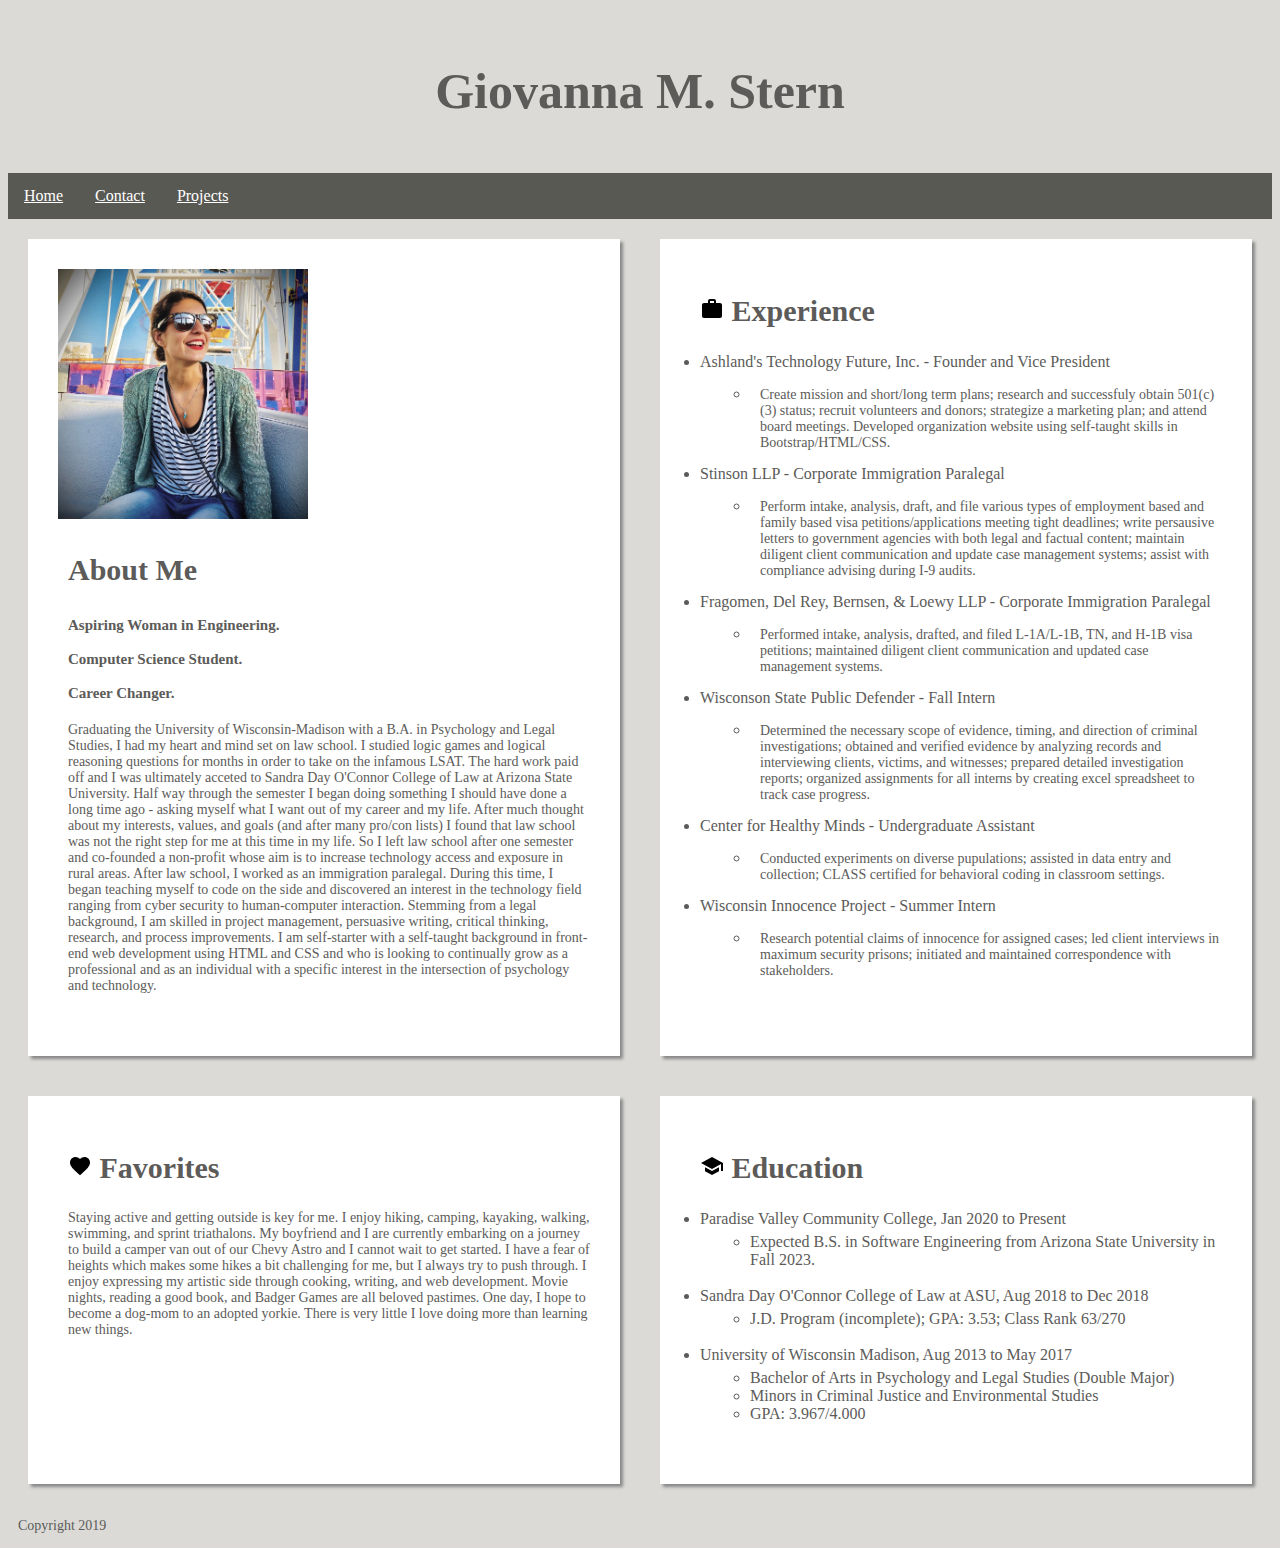
<file: index.html>
<!DOCTYPE html>
<html>
<head>
<title> Giovanna M. Stern </title>
<link rel="stylesheet" href="style.css"/>
<meta charset="utf-8">
<meta name="viewport" content="width=device-width, initial-scale=1.0">

<div class="header">
  <h1> Giovanna M. Stern </h1>
</div>

<div class="navbar">
  <!--Nav Bar Goes HERE!-->
  <a href="#">Home</a>
  <a href="contact.html">Contact</a>
  <a href="projects.html">Projects</a>
</div>

<div class="wrapper">

  <div id="row-1" style="display: grid; grid-template-rows: 2fr 1fr">
    <div class="container-about">
      <img style="height: 250px; width: 250px;" src="profile_photo.jpg"/>
      <h3> About Me </h3>
      <h4> Aspiring Woman in Engineering. </br> </br> Computer Science Student. </br> </br> Career Changer. </h4>
        <p> Graduating the University of Wisconsin-Madison with a B.A. in Psychology and Legal Studies, I had my heart and mind set on law school. I studied logic games and logical reasoning questions for months in order to take on the infamous LSAT. The hard work paid off and I was ultimately acceted to Sandra Day O'Connor College of Law at Arizona State University. Half way through the semester I began doing something I should have done a long time ago - asking myself what I want out of my career and my life. After much thought about my interests, values, and goals (and after many pro/con lists) I found that law school was not the right step for me at this time in my life. So I left law school after one semester and co-founded a non-profit whose aim is to increase technology access and exposure in rural areas. After law school, I worked as an immigration paralegal. During this time, I began teaching myself to code on the side and discovered an interest in the technology field ranging from cyber security to human-computer interaction. Stemming from a legal background, I am skilled in project management, persuasive writing, critical thinking, research, and process improvements. I am self-starter with a self-taught background in front-end web development using HTML and CSS and who is looking to continually grow as a professional and as an individual with a specific interest in the intersection of psychology and technology.
        </p>
      </br>
    </div>
    <div class="container-facts">
      <h2> <img src= "heart.svg" /> Favorites </h2>
      <p> Staying active and getting outside is key for me. I enjoy hiking, camping, kayaking, walking, swimming, and sprint triathalons. My boyfriend and I are currently embarking on a journey to build a camper van out of our Chevy Astro and I cannot wait to get started. I have a fear of heights which makes some hikes a bit challenging for me, but I always try to push through. I enjoy expressing my artistic side through cooking, writing, and web development. Movie nights, reading a good book, and Badger Games are all beloved pastimes. One day, I hope to become a dog-mom to an adopted yorkie. There is very little I love doing more than learning new things.
      </p>
    </div>
  </div>

  <div id="row-2" style="display: grid; grid-template-rows: 2fr 1fr">
    <div  class="container">
      <h2> <img src= "workicon.svg" /img> Experience </h2>
        <ul>
          <li>Ashland's Technology Future, Inc. - Founder and Vice President</li>
            <ul style="list-style-type:circle; padding-left: 50px;">
              <li><p>Create mission and short/long term plans; research and successfuly obtain 501(c)(3) status; recruit volunteers and donors; strategize a marketing plan; and attend board meetings. Developed organization website using self-taught skills in Bootstrap/HTML/CSS.</p></li>
            </ul>
          <li>Stinson LLP - Corporate Immigration Paralegal</li>
          <ul style="list-style-type:circle; padding-left: 50px;">
            <li><p>Perform intake, analysis, draft, and file various types of employment based and family based visa petitions/applications meeting tight deadlines; write persausive letters to government agencies with both legal and factual content; maintain diligent client communication and update case management systems; assist with compliance advising during I-9 audits.</p></li>
          </ul>
          <li>Fragomen, Del Rey, Bernsen, & Loewy LLP - Corporate Immigration Paralegal</li>
          <ul style="list-style-type:circle; padding-left: 50px;">
            <li><p>Performed intake, analysis, drafted, and filed L-1A/L-1B, TN, and H-1B visa petitions; maintained diligent client communication and updated case management systems.</p></li>
          </ul>
          <li>Wisconson State Public Defender - Fall Intern</li>
          <ul style="list-style-type:circle; padding-left: 50px;">
            <li><p>Determined the necessary scope of evidence, timing, and direction of criminal investigations; obtained and verified evidence by analyzing records and interviewing clients, victims, and witnesses; prepared detailed investigation reports; organized assignments for all interns by creating excel spreadsheet to track case progress.</p></li>
          </ul>
          <li>Center for Healthy Minds - Undergraduate Assistant</li>
          <ul style="list-style-type:circle; padding-left: 50px;">
            <li><p>Conducted experiments on diverse pupulations; assisted in data entry and collection; CLASS certified for behavioral coding in classroom settings.</p></li>
          </ul>
          <li>Wisconsin Innocence Project - Summer Intern</li>
          <ul style="list-style-type:circle; padding-left: 50px;">
            <li><p>Research potential claims of innocence for assigned cases; led client interviews in maximum security prisons; initiated and maintained correspondence with stakeholders.</p></li>
          </ul>
        </ul>
    </div>

    <div  class="container">
      <h2> <img src="eduicon.svg"/img> Education </h2>
        <ul>
          <li> Paradise Valley Community College, Jan 2020 to Present </li>
            <ul style="list-style-type:circle; padding-left: 50px; padding-top: 5px">
              <li> Expected B.S. in Software Engineering from Arizona State University in Fall 2023.</li>
            </ul> </br>
        <li> Sandra Day O'Connor College of Law at ASU, Aug 2018 to Dec 2018 </li>
          <ul style="list-style-type:circle; padding-left: 50px; padding-top: 5px">
            <li> J.D. Program (incomplete); GPA: 3.53; Class Rank 63/270 </li>
          </ul> </br>
          <li> University of Wisconsin Madison, Aug 2013 to May 2017 </li>
            <ul style="list-style-type:circle; padding-left: 50px; padding-top: 5px">
              <li> Bachelor of Arts in Psychology and Legal Studies (Double Major) </li>
              <li> Minors in Criminal Justice and Environmental Studies </li>
              <li> GPA: 3.967/4.000 </li>
        </ul>
    </div>
  </div>

  <div class="footer">
    <p> Copyright 2019 </p>
</div>

</html>
</file>
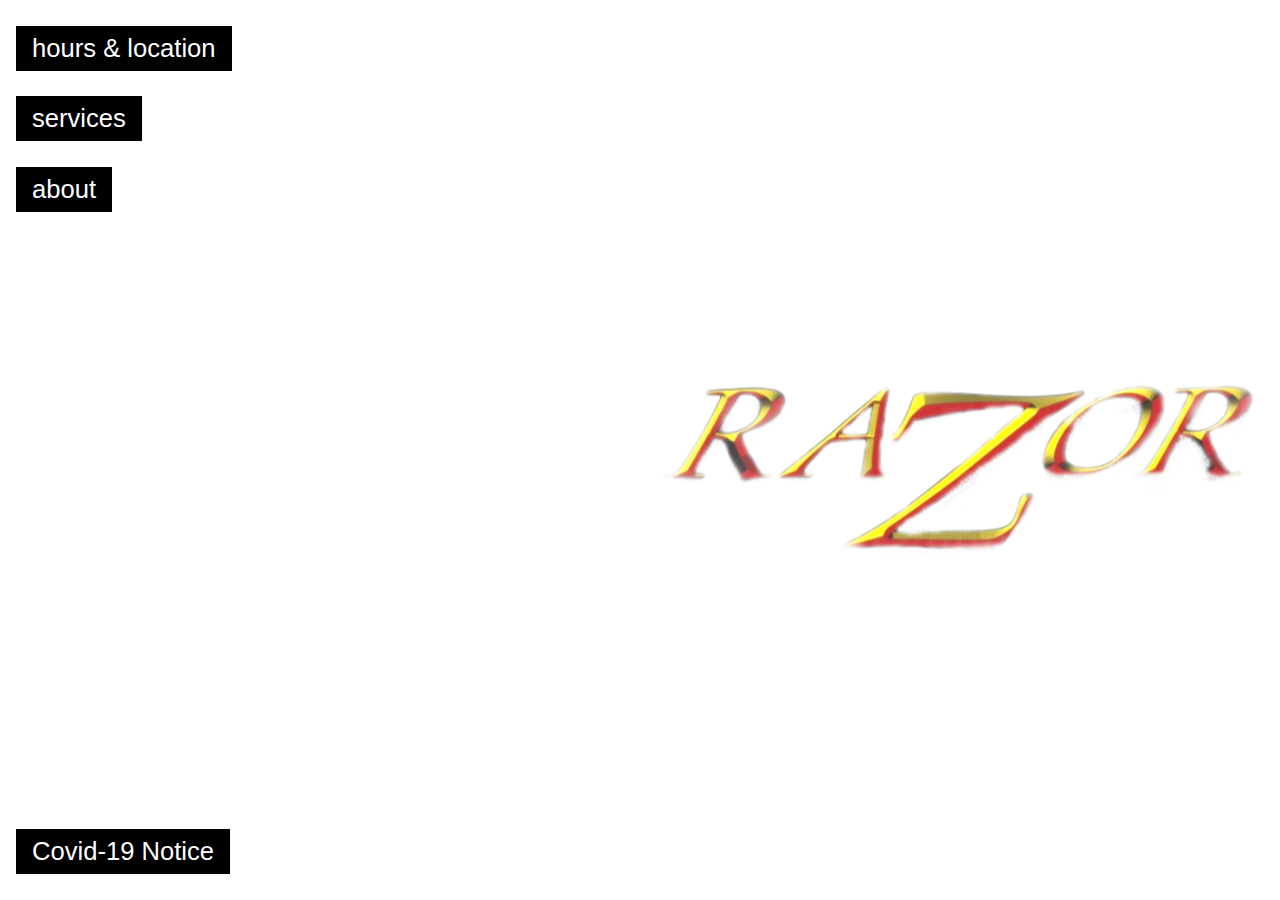
<file: razor/index.html>
<html>
<html lang="en">
<title>Razor Bay View</title>
<meta charset="UTF-8">
<meta name="description" content="Razor Bay View Official Website.  Established in 2007, Razor is a contemporary men's barbershop that provides an upscale experience for an affordable price.">
<meta name="keywords" content="Razor, Bay View, Milwaukee, Barbershop, Anthony, Leto, Barber">
<meta name="viewport" content="width-device-width initial-scale=1.0">
<script>
  window.onload = () => {
    if (screen.width < 800) window.open("./m-index.html","_self")
    else window.open("./d-index.html","_self")
  }
</script>
</html>
</file>
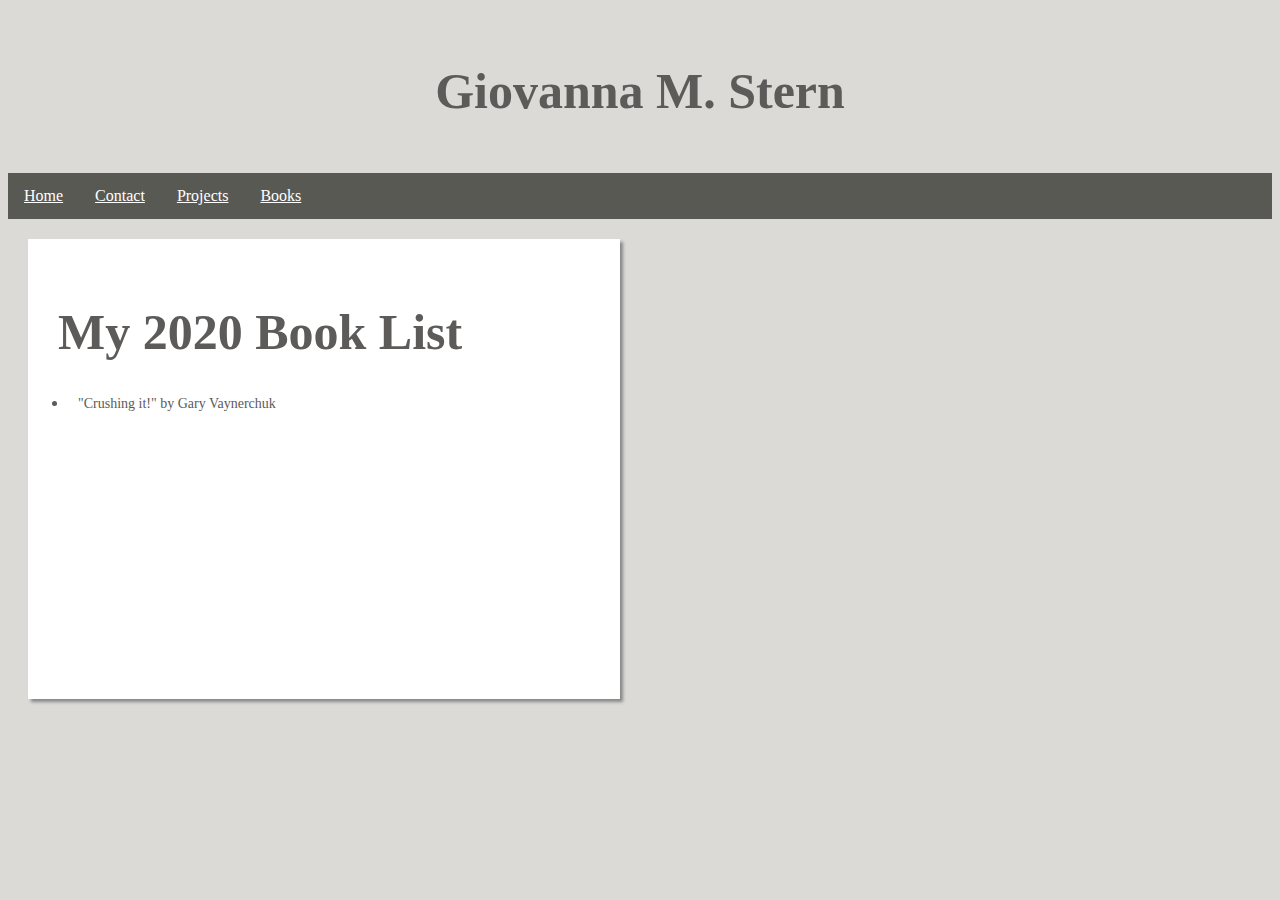
<file: books.html>
<!DOCTYPE html>
<html>
<head>
<title> Giovanna M. Stern </title>
<link rel="stylesheet" href="style.css"/>
<meta charset="utf-8">
<meta name="viewport" content="width=device-width, initial-scale=1.0">

<div class="header">
  <h1> Giovanna M. Stern </h1>
</div>

<div class="navbar">
  <!--Nav Bar Goes HERE!-->
  <a href="index.html">Home</a>
  <a href="contact.html">Contact</a>
  <a href="projects.html">Projects</a>
  <a href="books.html">Books</a>
</div>

<div class="wrapper">
  <div id="row-1" style="display: grid; grid-template-rows: 1fr">
    <div class="container-facts">
      <h1>My 2020 Book List</h1>
      <ul>
        <li><p>"Crushing it!" by Gary Vaynerchuk</p></li>
      </ul>
    </div>
  </div>
</html>
</file>
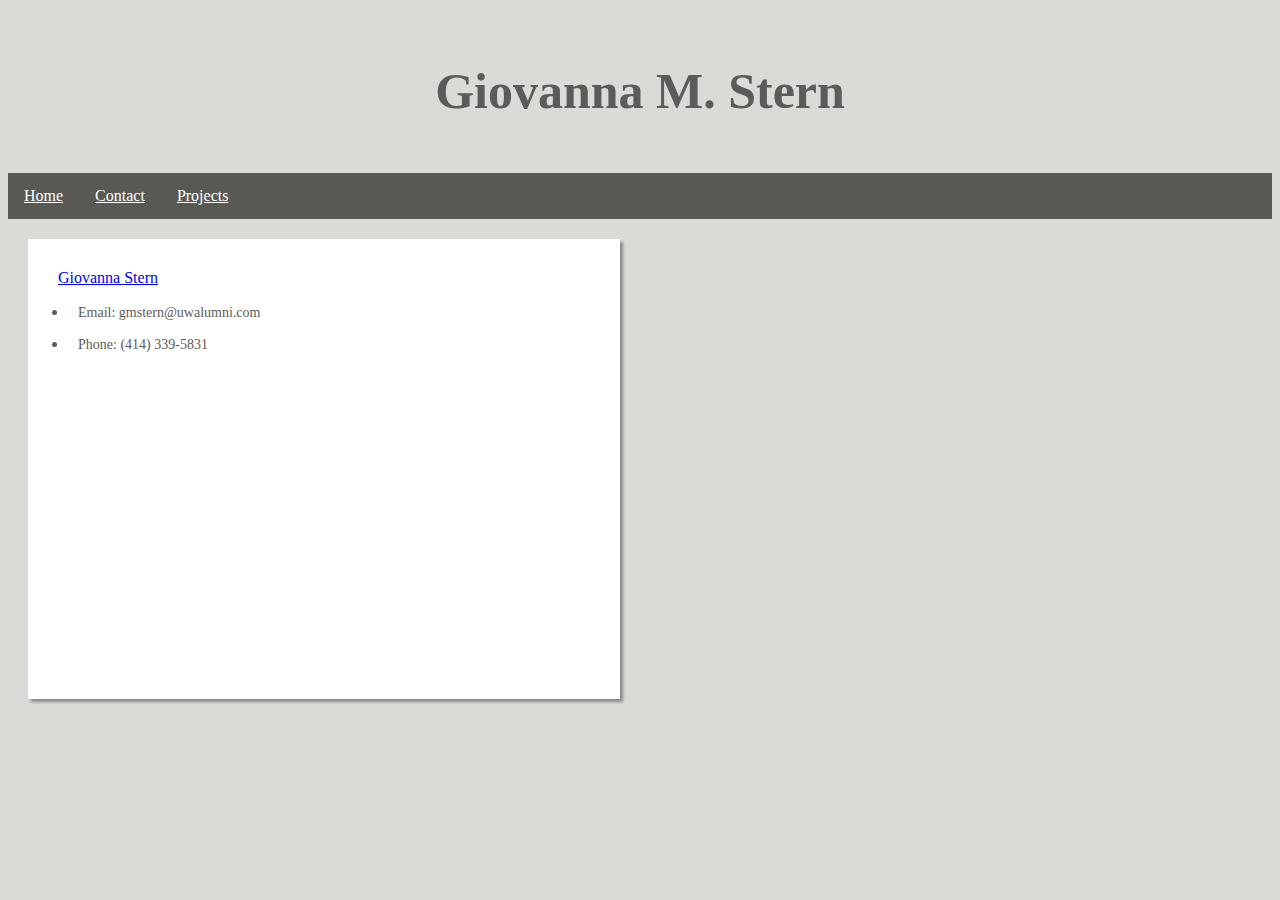
<file: contact.html>
<!DOCTYPE html>
<html>
<head>
<title> Giovanna M. Stern </title>
<link rel="stylesheet" href="style.css"/>
<meta charset="utf-8">
<meta name="viewport" content="width=device-width, initial-scale=1.0">
<script type="text/javascript" src="https://platform.linkedin.com/badges/js/profile.js" async defer></script>

<div class="header">
  <h1> Giovanna M. Stern </h1>
</div>

<div class="navbar">
  <!--Nav Bar Goes HERE!-->
  <a href="index.html">Home</a>
  <a href="contact.html">Contact</a>
  <a href="projects.html">Projects</a>
</div>

<div class="wrapper">
  <div id="row-1" style="display: grid; grid-template-rows: 1fr">
    <div class="container-facts">
      <div class="LI-profile-badge"  data-version="v1" data-size="medium" data-locale="en_US" data-type="vertical" data-theme="dark" data-vanity="giovannastern"><a class="LI-simple-link" href='https://www.linkedin.com/in/giovannastern?trk=profile-badge'>Giovanna Stern</a></div>
      <ul>
        <li><p> Email: gmstern@uwalumni.com </p> </li>
        <li><p> Phone: (414) 339-5831 </p></li>
      </ul>
      </div>
  </div>
</div>
</html>
</file>
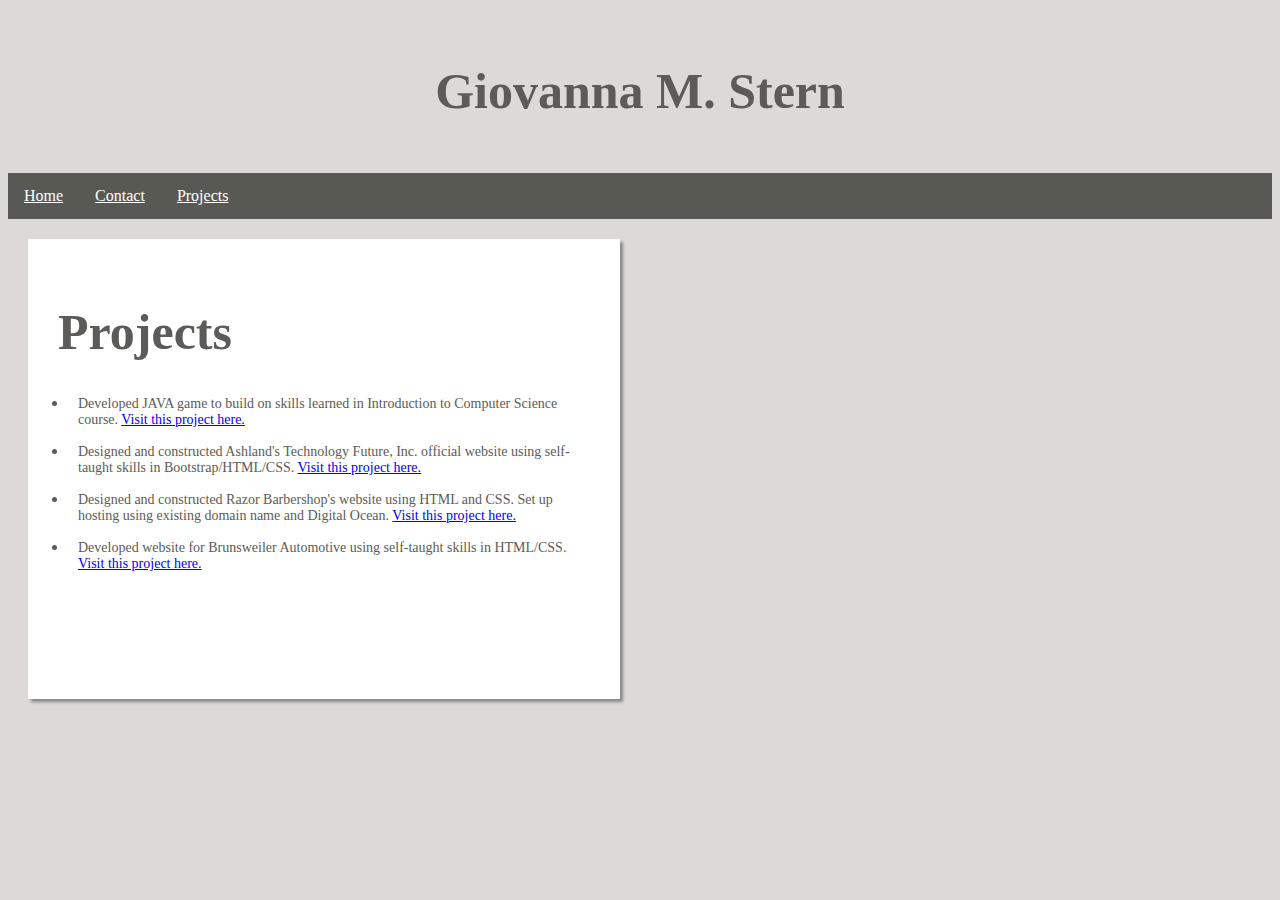
<file: projects.html>
<!DOCTYPE html>
<html>
<head>
<title> Giovanna M. Stern </title>
<link rel="stylesheet" href="style.css"/>
<meta charset="utf-8">
<meta name="viewport" content="width=device-width, initial-scale=1.0">

<div class="header">
  <h1> Giovanna M. Stern </h1>
</div>

<div class="navbar">
  <!--Nav Bar Goes HERE!-->
  <a href="index.html">Home</a>
  <a href="contact.html">Contact</a>
  <a href="projects.html">Projects</a>
</div>

<div class="wrapper">
  <div id="row-1" style="display: grid; grid-template-rows: 1fr">
    <div class="container-facts">
      <h1>Projects</h1>
      <ul>
        <li><p>Developed JAVA game to build on skills learned in Introduction to Computer Science course. 
          <a href="https://github.com/gmstern/roadrunner#readme" target="_blank">Visit this project here.</a></p></li>
        <li><p>Designed and constructed Ashland's Technology Future, Inc. official website using self-taught skills in Bootstrap/HTML/CSS.
          <a href="https://ashlandstechnologyfuture.com/" target="_blank">Visit this project here.</a></p></li>
        <li><p>Designed and constructed Razor Barbershop's website using HTML and CSS. Set up hosting using existing domain name and Digital Ocean.
          <a href="https://www.razorbayview.com/" target="_blank">Visit this project here.</a></p></li>
        <li><p>Developed website for Brunsweiler Automotive using self-taught skills in HTML/CSS.
          <a href="https://brunsweilerautomotive.com/" target="_blank">Visit this project here.</a></p></li>
      </ul>
    </div>
  </div>
</html>
</file>
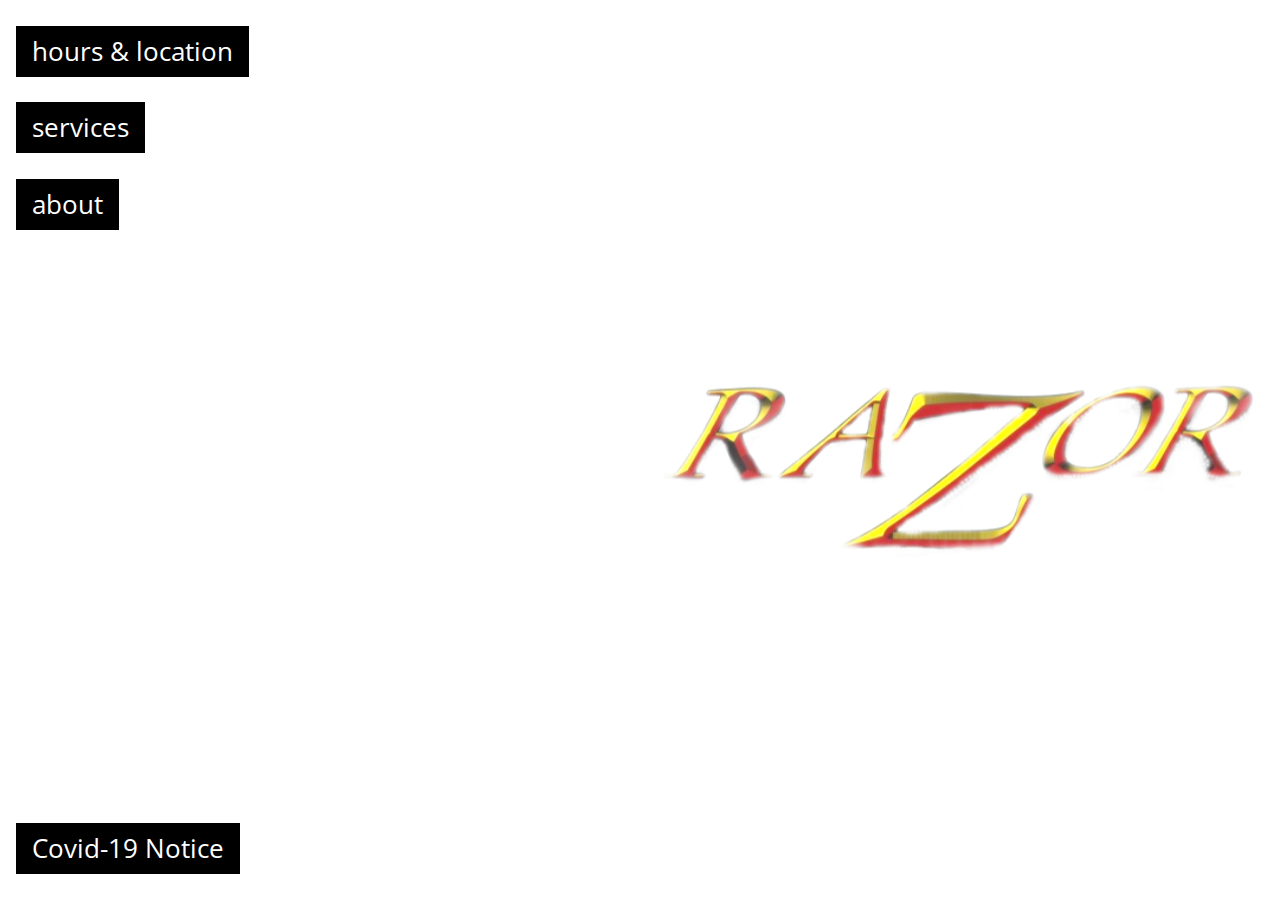
<file: razor/d-index.html>
<!DOCTYPE html>
<html>
<html lang="en">
<title>Razor Bay View</title>
<meta charset="UTF-8">
<meta name="description" content="Razor Bay View Official Website.  Established in 2007, Razor is a contemporary men's barbershop that provides an upscale experience for an affordable price.">
<meta name="keywords" content="Razor, Bay View, Milwaukee, Barbershop, Anthony, Leto, Barber">
<meta name="viewport" content="width=device-width, initial-scale=1">
<link href="https://fonts.googleapis.com/css?family=Unna&display=swap" rel="stylesheet">
<link href="https://fonts.googleapis.com/css?family=Open+Sans&display=swap" rel="stylesheet">
<link href="https://fonts.googleapis.com/css?family=Inria+Serif&display=swap" rel="stylesheet">
<link rel="stylesheet" href="./style.css">

<body>
<div class="bgimg w3-text-white">
  <div class="w3-display-right">
    <p><img src = "razor_card-6.png" alt = "Razor Logo" / style="width:100%;"></p>
  </div>

  <div class="w3-display-topleft w3-container w3-xlarge">
    <p><button onclick="document.getElementById('hours & location').style.display='block'" class="w3-button w3-black">hours & location</button></p>
    <p><button onclick="document.getElementById('services').style.display='block'" class="w3-button w3-black">services</button></p>
    <p><button onclick="document.getElementById('about').style.display='block'" class="w3-button w3-black">about</button></p>
  </div>

  <div class="w3-display-bottomleft w3-container w3-xlarge">
    <p><button onclick="document.getElementById('covid').style.display='block'" class="w3-button w3-black">Covid-19 Notice</button></p>
  </div>

</div>

<!-- Hours & Location Modal -->
<div id="hours & location" class="w3-modal">
  <div class="w3-modal-content w3-animate-zoom">
    <div class="w3-container w3-black w3-display-container">
      <span onclick="document.getElementById('hours & location').style.display='none'" class="w3-button w3-display-topright w3-large">x</span>
      <h1>Hours & Location</h1>
    </div>
    <div class="w3-container">
      <h4>Open monday - saturday</h4>
      <h4>by appointment only | call (414) 482-0633</h4>
      <h4><a href="https://goo.gl/maps/VqVVqffJ7v4AhLk56" target="_blank">Located at 2340 S. Kinnickinnic Ave. Milwaukee, WI 53207</a></h4><br>
    </div>
  </div>
</div>

<!-- Services Modal -->
<div id="services" class="w3-modal">
  <div class="w3-modal-content w3-animate-zoom">
    <div class="w3-container w3-black w3-display-container">
      <span onclick="document.getElementById('services').style.display='none'" class="w3-button w3-display-topright w3-large">x</span>
      <h1>Services</h1>
    </div>
    <div class="w3-container">
      <h3>haircuts</h3>
      <h3>beard trims</h3>
      <h3>wet shaves </h3>
      <h3>grey blending color service</h3>
      	<p style="font-style: italic; font-size: 14px;">In response to Covid-19, beard trims and wet shaves are  temporarily not available.</p>
    </div>
  </div>
</div>

<!-- About Modal -->
<div id="about" class="w3-modal">
  <div class="w3-modal-content w3-animate-zoom">
    <div class="w3-container w3-black">
      <span onclick="document.getElementById('about').style.display='none'" class="w3-button w3-display-topright w3-large">x</span>
      <h1>About Razor Barbershop</h1>
    </div>
    <div class="w3-container">
      <h4>Established in 2007, Razor is a contemporary men's barbershop that provides an upscale experience for an affordable price in a relaxed atmosphere. Locally owned and operated by barber, Anthony Leto, who boasts over 17 years of experience. Located right in the heart of Bay View's newly revitalized business sector, Razor offers the finest custom haircut and service for your dollar. Every individual receives special attention which includes: consultation, precision haircut or color, style, beard trim, hot towel and straight-edge razor detailing. Come in and relax in a wide comfortable barber chair, watch television and enjoy a cold complimentary refreshment.
      </h4>
    </div>
  </div>
</div>

<!-- Covid Notice -->
<div id="covid" class="w3-modal">
  <div class="w3-modal-content w3-animate-zoom">
    <div class="w3-container w3-black">
      <span onclick="document.getElementById('covid').style.display='none'" class="w3-button w3-display-topright w3-large">x</span>
      <h1>Covid-19 Notice</h1>
    </div>
    <div class="w3-container">
      <h4>To ensure safety and compliance with CDC guidelines, we will be taking the following safety measures: We request that all customers wear a mask for the duration of their appointment. Your barber will be wearing a mask for all appointments.
      Only one customer will be permitted in the barbershop at a time. Beard trims and shaves are temporarily unavailable as a precaution.
      We will be taking extra efforts to ensure barbershop areas and tools are thoroughly cleaned and sanitized before and after each appointment.
      If you are feeling sick, please cancel your appointment and we will work with you to reschedule for a later date.
      Thank you, we appreciate your patience during this time.</h4>
    </div>
  </div>
</div>

</body>
</html>
</file>
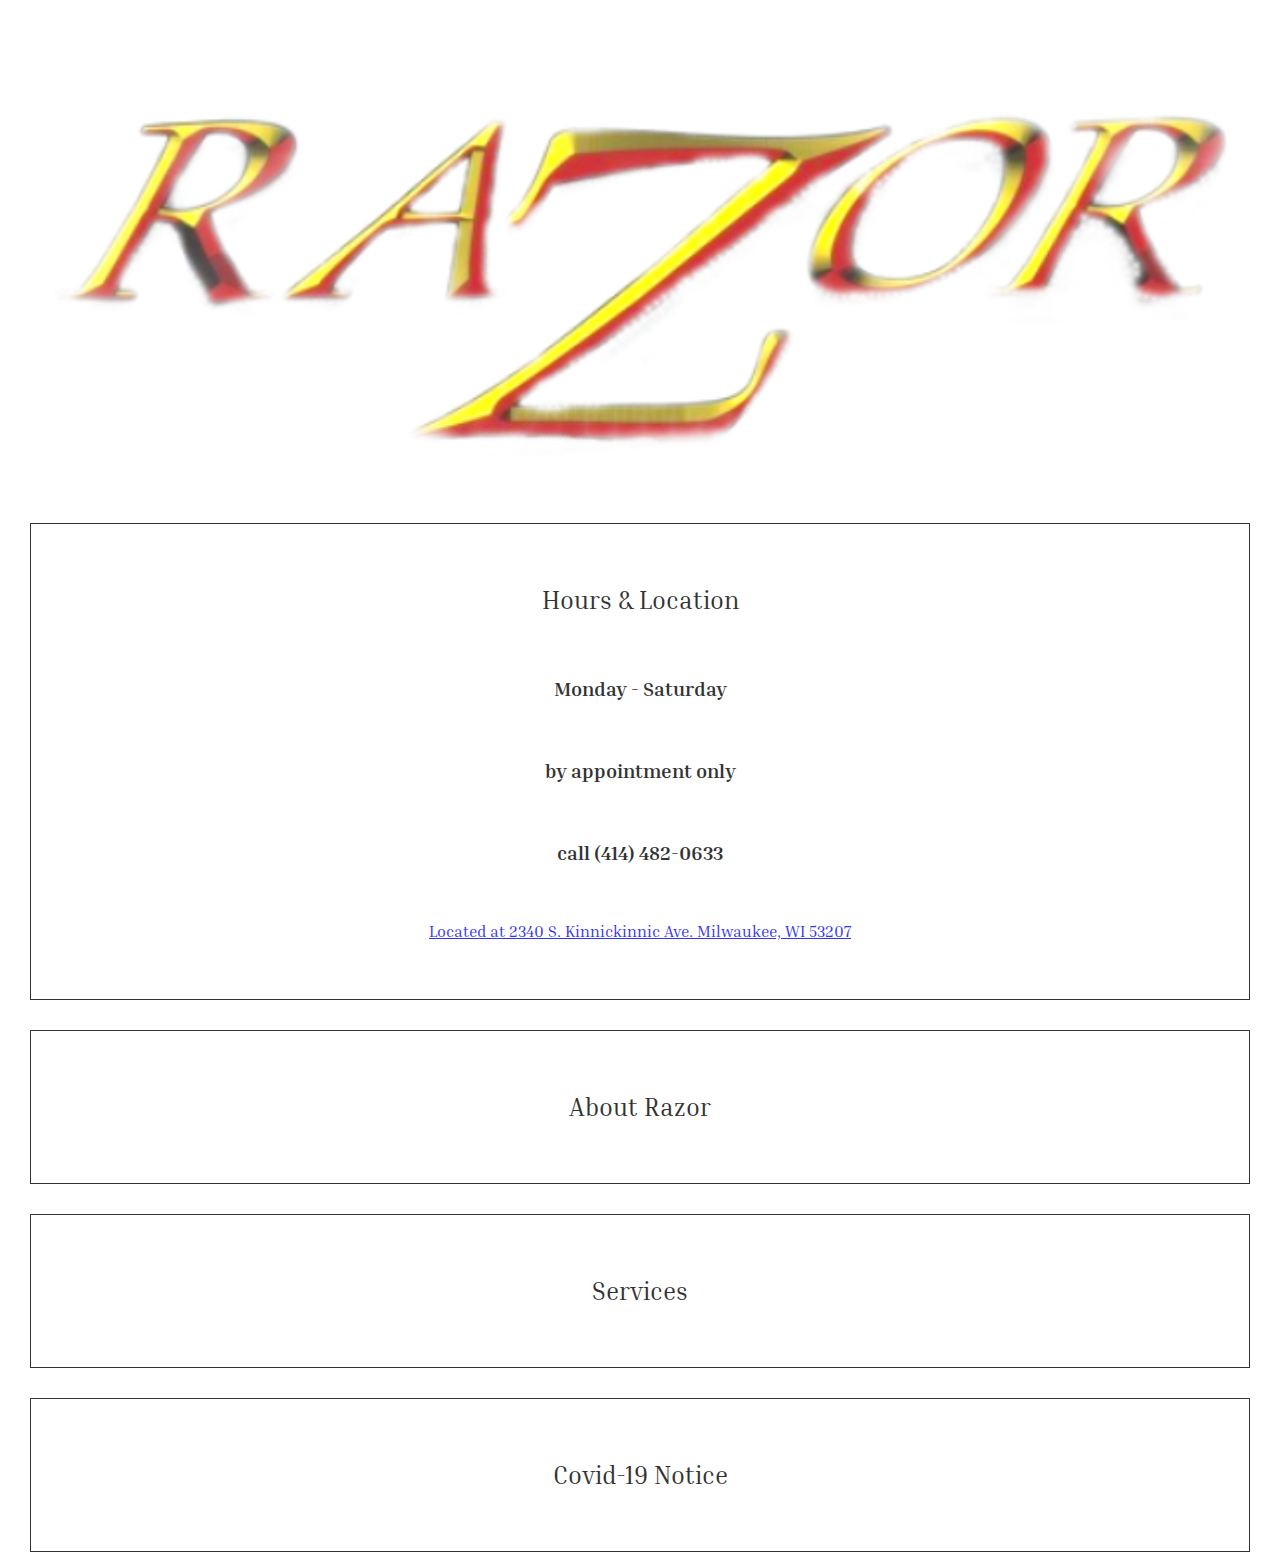
<file: razor/m-index.html>
<!DOCTYPE html>
<html>
<html lang="en">
<title>Razor Bay View</title>
<meta charset="UTF-8">
<meta name="description" content="Razor Bay View Official Website.  Established in 2007, Razor is a contemporary men's barbershop that provides an upscale experience for an affordable price.">
<meta name="keywords" content="Razor, Bay View, Milwaukee, Barbershop, Anthony, Leto, Barber">
<meta name="viewport" content="width=device-width, initial-scale=1">
<link href="https://fonts.googleapis.com/css?family=Inria+Serif&display=swap" rel="stylesheet">
<link rel="stylesheet" href="./style-m.css">

<head>
<body style= "margin: 0">

<div class= "background">
  <p style="margin: 0"> <img src = "razor_card-6.png" alt = "Razor Logo" style="width: 100%;"> </p>

  <div class="transbox">
    <div class="button-display" onclick="myFunction(this)">Hours & Location</div>
    <div id="transbox-a" class="hidden" style="display: block;">
      <h2> Monday - Saturday </h2>
      <h2> by appointment only</h2>
      <h2> call (414) 482-0633 </h2>
      <p><a href="https://goo.gl/maps/VqVVqffJ7v4AhLk56" target="_blank">Located at 2340 S. Kinnickinnic Ave. Milwaukee, WI 53207</a></p>
    </div>
  </div>

<div class="transbox">
  <div class="button-display" onclick="myFunction(this)">About Razor</div>
  <div id="transbox-a" class="hidden" style="display: none;">
      <p>Established in 2007, Razor is a contemporary men's barbershop that provides an upscale experience for an affordable price in a relaxed atmosphere. Locally owned and operated by barber, Anthony Leto, who boasts over 17 years of experience. Located right in the heart of Bay View's newly revitalized business sector, Razor offers the finest custom haircut and service for your dollar. Every individual receives special attention which includes: consultation, precision haircut or color, style, beard trim, hot towel and straight-edge razor detailing. Come in and relax in a wide comfortable barber chair, watch television and enjoy a cold complimentary refreshment.
      </p>
  </div>
</div>

<div class="transbox">
  <div class="button-display" onclick="myFunction(this)">Services</div>
    <ul class="hidden" style="display: none; text-align:left">
      <li><p>haircuts</p></li>
      <li><p>beard trims</p></li>
      <li><p>wet shaves </p></li>
      <li><p>grey blending color service</p></li>
      <p style="font-style: italic; font-size: 12px; text-align: left;">In response to Covid-19, beard trims and wet shaves are  temporarily not available.</p>
    </ul>
</div>

<div class="transbox">
  <div class="button-display" onclick="myFunction(this)">Covid-19 Notice</div>
    <div id="transbox-a" class="hidden" style="display: none;">
      <p>To ensure safety and compliance with CDC guidelines, we will be taking the following safety measures: We request that all customers wear a mask for the duration of their appointment. Your barber will be wearing a mask for all appointments.
      Only one customer will be permitted in the barbershop at a time. Beard trims and shaves are temporarily unavailable as a precaution.
      We will be taking extra efforts to ensure barbershop areas and tools are thoroughly cleaned and sanitized before and after each appointment.
      If you are feeling sick, please cancel your appointment and we will work with you to reschedule for a later date.
      Thank you, we appreciate your patience during this time.</p>
    </div>
</div>

  <script>
    function myFunction(action) {
      var x = action.parentNode.querySelector(".hidden")
      // if currently hidden
      if (x.style.display == "none") {
        // display
        x.style.display = "block";
        for (let el of document.querySelectorAll(".hidden")){
          if (el != x) {
            el.style.display = "none"
          }
        }
      } else {
        // else hide
        x.style.display = "none";
        }
      }
  </script>

</div>
</body>
</head>
</html>
</file>
<file: style.css>
html {
  background-color: #dbdad7;
}

.wrapper {
  display: grid;
  grid-template-columns: 2fr 2fr;
  height: 500px
}

.header {
  background-color: #dbdad7;
  padding: 20px;
  text-align: center;
}

.navbar {
  overflow: hidden;
  background-color: #595953;
}

.navbar a {
  float: left;
  display: block;
  color: #ffffff;
  text-align: left;
  padding: 14px 16px;
  font-family: verdana;
}

.navbar a:hover {
  background-color: #f9fccc;
  color: black;
}

h1 {
  font-size: 50px;
  font-family: "Palatino Linotype", "Book Antiqua", palantino,serif;
  font-style: normal;
  color: #5c5b59;
}

h2 {
  font-size: 30px;
  font-family: "Palatino Linotype", "Book Antiqua", palantino,serif;
  font-style: normal;
  color: #5c5b59;
  padding-left: 10px;
}

h3 {
  font-size: 30px;
  font-family: "Palatino Linotype", "Book Antiqua", palantino,serif;
  font-style: normal;
  color: #5c5b59;
  padding-left: 10px;
}

h4 {
  font-size: 15px;
  font-family: verdana;
  font-style: normal;
  color: #5c5b59;
  padding-left: 10px;
}

h5 {
  font-size: 10px;
  font-family: verdana;
  font-style: normal;
  color: #5c5b59;
  padding-left: 5px;
}

p {
  font-size: 14px;
  font-family: verdana;
  font-style: normal;
  color: #5c5b59;
  padding-left: 10px;
}

ul {
  font-size: 16px;
  font-family: verdana;
  font-style: normal;
  color: #5c5b59;
  padding-left: 10px;
}

.container {
  background-color: white;
  margin: 20px;
  padding: 30px;
  box-shadow: 3px 3px 3px #888888;

}

.container-about {
  background-color: white;
  margin: 20px;
  padding: 30px;
  box-shadow: 3px 3px 3px #888888;

}

.container-facts {
  background-color: white;
  margin: 20px;
  padding: 30px;
  box-shadow: 3px 3px 3px #888888;

}

.container-contact {
  background-color: white;
  margin: 5px;
  padding: 10px;
  box-shadow: 3px 3px 3px #888888;

}

@media screen and (max-width: 600px) {
  .container {
    width: 100%;
  }
  .wrapper {
    display: block;
  }
}
</file>
<file: razor/style.css>
h1 {
  font-family: 'Unna', serif;
  font-size: 3vw;
  font-weight: 400;

}

h3 {
 font-family: 'Unna', serif;
 font-size: 2vw;
 font-weight: 400;

}

h4 {
 font-family: 'Unna', serif;
 font-size: 2vw;
 font-weight: 400;

}

h5 {
 font-family: 'Unna', serif;
 font-size: 2vw;
 font-weight: 400;

}

h6 {
  font-family:'Inria Serif', serif;
  font-size: 2vw;
  color: black;
}



body, p{
  font-family: 'Open Sans', sans-serif;
  font-size: 2vw;

}

body, html {
  height: 100%;

}

.bgimg {
  background-image: url('https://raw.githubusercontent.com/gmstern/website/master/razor/photorazor.jpg');
  min-height: 100%;
  background-position: center;
  background-size: cover;

}

.footer {
  color: #fff;
  padding: 20px;
  text-align: center;
  margin: 15px;
}

@media screen and (max-width: 600px) {
  .left, .main, .right {
    width: 100%; /* The width is 100%, when the viewport is 600px or smaller */
    padding-top: 50px;
  }
}

/* W3.CSS 4.13 June 2019 by Jan Egil and Borge Refsnes */
html{box-sizing:border-box}*,*:before,*:after{box-sizing:inherit}
/* Extract from normalize.css by Nicolas Gallagher and Jonathan Neal git.io/normalize */
html{-ms-text-size-adjust:100%;-webkit-text-size-adjust:100%}body{margin:0}
article,aside,details,figcaption,figure,footer,header,main,menu,nav,section{display:block}summary{display:list-item}
audio,canvas,progress,video{display:inline-block}progress{vertical-align:baseline}
audio:not([controls]){display:none;height:0}[hidden],template{display:none}
a{background-color:transparent}a:active,a:hover{outline-width:0}
abbr[title]{border-bottom:none;text-decoration:underline;text-decoration:underline dotted}
b,strong{font-weight:bolder}dfn{font-style:italic}mark{background:#ff0;color:#000}
small{font-size:80%}sub,sup{font-size:75%;line-height:0;position:relative;vertical-align:baseline}
sub{bottom:-0.25em}sup{top:-0.5em}figure{margin:1em 40px}img{border-style:none}
code,kbd,pre,samp{font-family:monospace,monospace;font-size:1em}hr{box-sizing:content-box;height:0;overflow:visible}
button,input,select,textarea,optgroup{font:inherit;margin:0}optgroup{font-weight:bold}
button,input{overflow:visible}button,select{text-transform:none}
button,[type=button],[type=reset],[type=submit]{-webkit-appearance:button}
button::-moz-focus-inner,[type=button]::-moz-focus-inner,[type=reset]::-moz-focus-inner,[type=submit]::-moz-focus-inner{border-style:none;padding:0}
button:-moz-focusring,[type=button]:-moz-focusring,[type=reset]:-moz-focusring,[type=submit]:-moz-focusring{outline:1px dotted ButtonText}
fieldset{border:1px solid #c0c0c0;margin:0 2px;padding:.35em .625em .75em}
.w3-btn,.w3-button{border:none;display:inline-block;padding:8px 16px;vertical-align:middle;overflow:hidden;text-decoration:none;color:inherit;background-color:inherit;text-align:center;cursor:pointer;white-space:nowrap}
.w3-btn:hover{box-shadow:0 8px 16px 0 rgba(0,0,0,0.2),0 6px 20px 0 rgba(0,0,0,0.19)}
.w3-btn,.w3-button{-webkit-touch-callout:none;-webkit-user-select:none;-khtml-user-select:none;-moz-user-select:none;-ms-user-select:none;user-select:none}
legend{color:inherit;display:table;max-width:100%;padding:0;white-space:normal}textarea{overflow:auto}
[type=checkbox],[type=radio]{padding:0}
[type=number]::-webkit-inner-spin-button,[type=number]::-webkit-outer-spin-button{height:auto}
[type=search]{-webkit-appearance:textfield;outline-offset:-2px}
[type=search]::-webkit-search-decoration{-webkit-appearance:none}
::-webkit-file-upload-button{-webkit-appearance:button;font:inherit}
/* End extract */
.w3-image{max-width:100%;height:auto}img{vertical-align:middle}a{color:inherit}
.w3-main,#main{transition:margin-left .4s}
.w3-modal{z-index:3;display:none;padding-top:100px;position:fixed;left:0;top:0;width:100%;height:100%;overflow:auto;background-color:rgb(0,0,0);background-color:rgba(0,0,0,0.4)}
.w3-modal-content{margin:auto;background-color:#fff;position:relative;padding:0;outline:0;width:600px}
.w3-responsive{display:block;overflow-x:auto}
.w3-container:after,.w3-container:before,.w3-panel:after,.w3-panel:before,.w3-row:after,.w3-row:before,.w3-row-padding:after,.w3-row-padding:before,
.w3-rest{overflow:hidden}.w3-stretch{margin-left:-16px;margin-right:-16px}
.w3-content,.w3-auto{margin-left:auto;margin-right:auto}.w3-content{max-width:980px}.w3-auto{max-width:1140px}
.w3-top,.w3-bottom{position:fixed;width:100%;z-index:1}.w3-top{top:0}.w3-bottom{bottom:0}
.w3-overlay{position:fixed;display:none;width:100%;height:100%;top:0;left:0;right:0;bottom:0;background-color:rgba(0,0,0,0.5);z-index:2}
.w3-display-topleft{position:absolute;left:0;top:0}.w3-display-topright{position:absolute;right:0;top:0}
.w3-display-bottomleft{position:absolute;left:0;bottom:0}.w3-display-bottomright{position:absolute;right:0;bottom:0}
.w3-display-middle{position:absolute;top:50%;left:50%;transform:translate(-50%,-50%);-ms-transform:translate(-50%,-50%)}
.w3-display-left{position:absolute;top:50%;left:0%;transform:translate(0%,-50%);-ms-transform:translate(-0%,-50%)}
.w3-display-right{position:absolute;top:50%;right:0%;transform:translate(0%,-50%);-ms-transform:translate(0%,-50%)}
.w3-display-topmiddle{position:absolute;left:50%;top:0;transform:translate(-50%,0%);-ms-transform:translate(-50%,0%)}
.w3-display-bottommiddle{position:absolute;left:50%;bottom:0;transform:translate(-50%,0%);-ms-transform:translate(-50%,0%)}
.w3-display-container:hover .w3-display-hover{display:block}.w3-display-container:hover span.w3-display-hover{display:inline-block}.w3-display-hover{display:none}
.w3-display-position{position:absolute}
.w3-row-padding,.w3-row-padding>.w3-half,.w3-row-padding>.w3-third,.w3-row-padding>.w3-twothird,.w3-row-padding>.w3-threequarter,.w3-row-padding>.w3-quarter,.w3-row-padding>.w3-col{padding:0 8px}
.w3-container,.w3-panel{padding:0.01em 16px}.w3-panel{margin-top:16px;margin-bottom:16px}
.w3-animate-zoom {animation:animatezoom 0.6s}@keyframes animatezoom{from{transform:scale(0)} to{transform:scale(1)}}
.w3-xlarge{font-size:24px!important}.w3-xxlarge{font-size:36px!important}.w3-xxxlarge{font-size:48px!important}.w3-jumbo{font-size:64px!important}
.w3-button:hover{color:#000!important;background-color:#ccc!important}
/* Colors */
.w3-black,.w3-hover-black:hover{color:#fff!important;background-color:#000!important}
.w3-text-white,.w3-hover-text-white:hover{color:#fff!important}
.w3-border-black,.w3-hover-border-black:hover{border-color:#000!important}
.w3-border-grey,.w3-hover-border-grey:hover,.w3-border-gray,.w3-hover-border-gray:hover{border-color:#9e9e9e!important}
.w3-border-light-grey,.w3-hover-border-light-grey:hover,.w3-border-light-gray,.w3-hover-border-light-gray:hover{border-color:#f1f1f1!important}
.w3-border-dark-grey,.w3-hover-border-dark-grey:hover,.w3-border-dark-gray,.w3-hover-border-dark-gray:hover{border-color:#616161!important}
.w3-text-white,.w3-hover-text-white:hover{color:#fff!important}
.w3-text-black,.w3-hover-text-black:hover{color:#000!important}
.w3-text-grey,.w3-hover-text-grey:hover,.w3-text-gray,.w3-hover-text-gray:hover{color:#757575!important}
.w3-text-light-grey,.w3-hover-text-light-grey:hover,.w3-text-light-gray,.w3-hover-text-light-gray:hover{color:#f1f1f1!important}
.w3-text-dark-grey,.w3-hover-text-dark-grey:hover,.w3-text-dark-gray,.w3-hover-text-dark-gray:hover{color:#3a3a3a!important}
</file>
<file: razor/style-m.css>
<style>
* {
  box-sizing: border-box;
}

.background {
  background-image: url('https://raw.githubusercontent.com/gmstern/website/master/razor/photorazor.jpg');
  background-position: center;
  background-size: 70%;
  height: 1500px;

}

h1 {
  font-family:'Inria Serif', serif;
  font-size: 22px;
  color: #fff;
}

h2 {
  font-family:'Inria Serif', serif;
  font-size: 20px;
  color: #fff;
}

.transbox{
  margin: 30px;
  background-color: #ffffff;
  border: 1px solid black;
  text-align: center;
  opacity: 0.8;
  filter: alpha(opacity=60); /* For IE8 and earlier */
}

.transbox p {
  font-family: 'Inria Serif', serif;
  margin: 5%;
  color: #000000;
}

.transbox h2 {
  font-family: 'Inria Serif', serif;
  margin: 5%;
  color: #000000;
}

#transbox-a{
  margin: 30px;
  background-color: #ffffff;
  filter: alpha(opacity=60); /* For IE8 and earlier */
}

#transbox-a p {
  font-family: 'Inria Serif', serif;
  margin: 5%;
  color: #000000;
}

.button-display {
  font-family: 'Inria Serif', serif;
  margin: 5%;
  color: #000000;
  font-size: 25px;
}

/* Style the top navigation bar */
.center {
  overflow: hidden;
  background-color: #fff;
  text-align: center;
}

/* Responsive layout - when the screen is less than 800px wide, make the two columns stack on top of each other instead of next to each other */
@media screen and (max-width: 800px) {
  .leftcolumn, .rightcolumn {
    width: 100%;
    padding: 0;
  }
}

</style>
</file>
